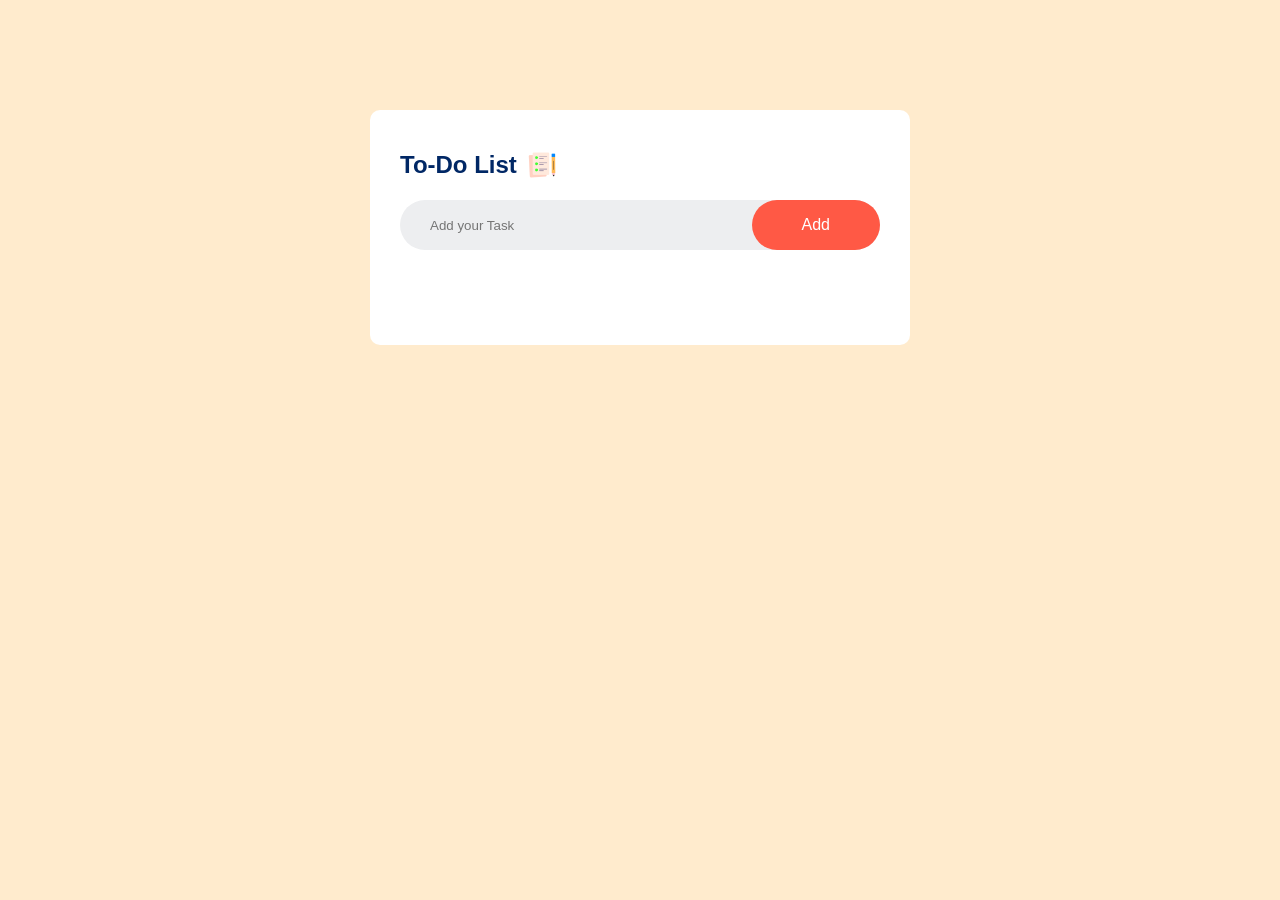
<file: To Do List/index.html>
<!DOCTYPE html>
<html lang="en">
<head>
    <meta charset="UTF-8">
    <meta name="viewport" content="width=device-width, initial-scale=1.0">
    <title>To Do List</title>
    <link rel="stylesheet" href="style.css">
</head>
<body>
    <div class="container">
        <div class="todo-app">
            <h2>To-Do List<img src="icon.png" alt=""></h2>
            <div class="row">
                <input type="text" id="input-box" placeholder="Add your Task">
                <button onclick="addTask()">Add</button>
            </div>
            <ul id="list-container">
                <!--<li class="checked">Task 1</li>
                <li>Task 2</li>
                <li>Task 3</li> -->
            </ul>

        </div>
    </div>
    <script src="script.js"></script>
</body>
</html>
</file>
<file: To Do List/style.css>
*{
    margin:0;
    padding:0;
    font-family: 'Poppins',sans-serif;
    box-sizing: border-box;
} 

.container{
    width:100%;
    min-height: 100vh;
    background-color: blanchedalmond;
    padding:10px;
}

.todo-app{
    width:100%;
    max-width:540px;
    background: white;
    margin:100px auto 20px;
    padding:40px 30px 70px;
    border-radius: 10px;
}

.todo-app h2{
    color:#002765;
    display: flex;
    align-items: center;
    margin-bottom:20px;
}

.todo-app h2 img{
    width:30px;
    margin-left: 10px;
}

.row{
    display: flex;
    align-items: center;
    justify-content:space-between;
    background:#edeef0;
    border-radius:30px;
    padding-left: 20px;
    margin-bottom: 25px;
}

input{
    flex:1;
    border:none;
    outline:none;
    background:transparent;
    padding:10px;
    font-weight:14px;
}
button{
    border:none;
    outline:none;
    padding:16px 50px;
    background: #ff5945;
    color:#fff;
    font-size:16px;
    cursor:pointer;
    border-radius:40px;
}

ul li{
    list-style: none;
    font-size: 17px;
    padding:12px 8px 12px 50px;
    user-select:none;
    cursor: pointer;
    position: relative;
}

ul li::before{
    content: '';
    position: absolute;
    height: 28px;
    width: 28px;
    border-radius: 50%;
    background-image: url(unchecked.png);
    background-size: cover;
    background-position: center;
    top:12px;
    left:8px;
}

ul li.checked{
    color:#555;
    text-decoration: line-through;
}

ul li.checked::before{
    background-image: url(checked.png);
}

ul li span{
    position:absolute;
    right:0;
    top:5px;
    width:40px;
    height:40px;
    font-size: 22px;
    color:#555;
    line-height: 40px;
    text-align: center;
    border-radius: 50%;
}

ul li span:hover{
    background:#edeef0;
}
</file>
